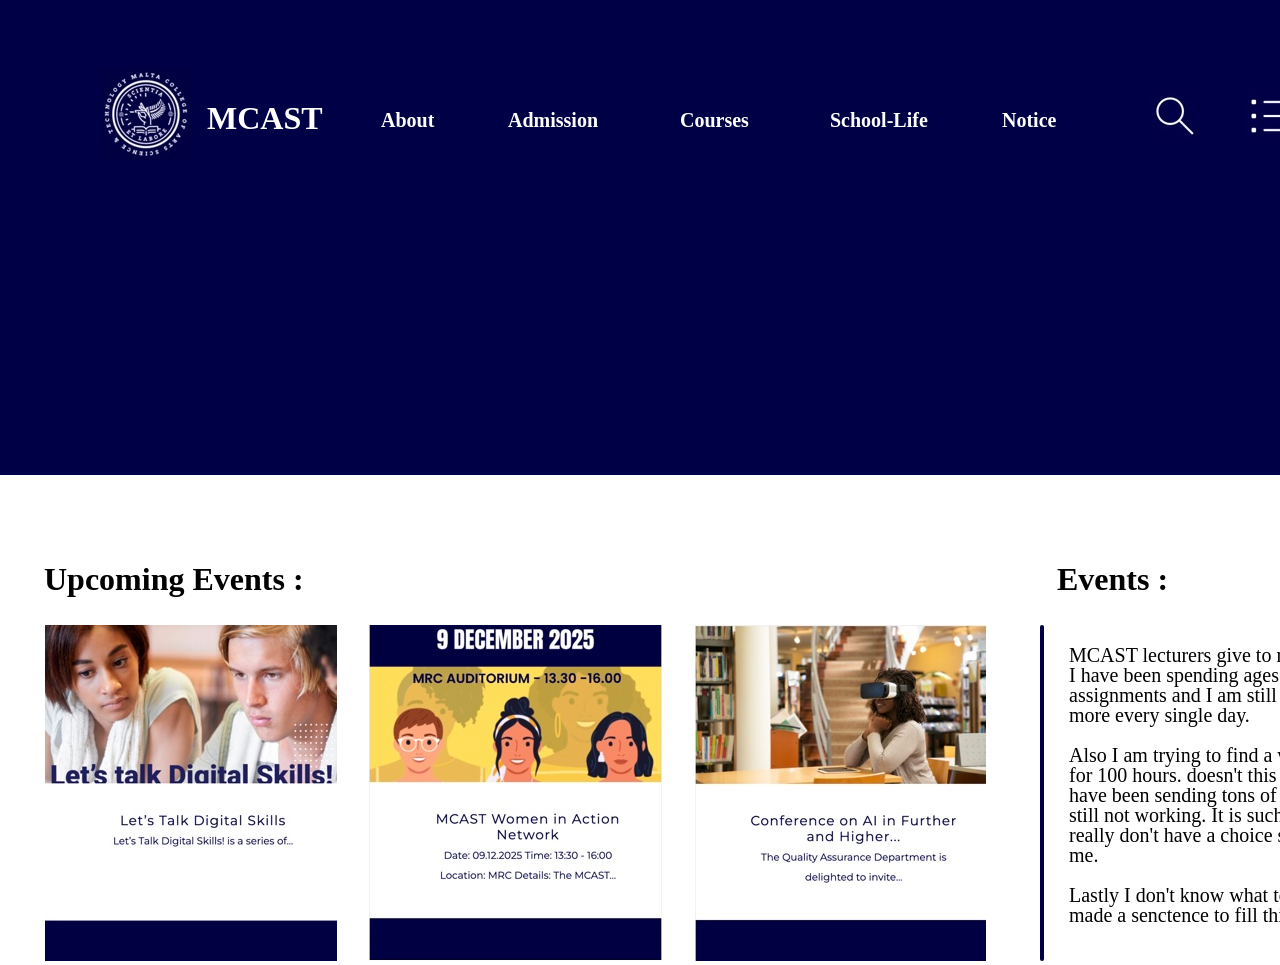
<file: index.html>
<!DOCTYPE html>
<html lang="en">
<head>
    <meta charset="UTF-8">
    <meta name="viewport" content="width=device-width, initial-scale=1.0">
    <title>Homepage</title>
</head>

<style>

.logo{
    position: absolute;
    width: 92px;
    height: 93px;
    left: 100px;
    top: 67px;
    size: 5rem;
}

.background{
    position: absolute;
    width: 100%;
    height: 475px;
    left: 0px;
    top: 0px;
    background: #000046;
}

.MCAST{
    position: absolute;
    width: 110px;
    height: 45px;
    left: 207px;
    top: 75px;
    font-family: 'Open Sans';
    font-style: normal;
    font-weight: 600;
    font-size: 32px;
    line-height: 44px;
    color: #FFFFFF;
}

.MCAST a:hover{
    background-color: #000046;
    color: #a7a7eb;
}

.MCAST a{
    color: #ffffff;
    text-decoration: none;
    background-color: #000046;
}

.About {
    position: absolute;
    width: 63px;
    height: 29px;
    left: 381px;
    top: 90px;
    font-family: 'Open Sans';
    font-style: normal;
    font-weight: 600;
    font-size: 20px;
    line-height: 27px;
    color: #FFFFFF;
}

.About a:hover{
    background-color: #000046;
    color: #a7a7eb;
}

.About a{
    color: #ffffff;
    text-decoration: none;
    background-color: #000046;
}

.Admission {
  position: absolute;
  height: 29px;
  left: 508px;
  top: 90px;
  font-family: 'Open Sans';
  font-style: normal;
  font-weight: 600;
  font-size: 20px;
  line-height: 27px;
  color: #FFFFFF;
  width: 108px;
}

.Admission a:hover{
    background-color: #000046;
    color: #a7a7eb;
}

.Admission a{
    color: #ffffff;
    text-decoration: none;
    background-color: #000046;
}

.Courses {
    position: absolute;
    height: 29px;
    left: 680px;
    top: 90px;
    font-family: 'Open Sans';
    font-style: normal;
    font-weight: 600;
    font-size: 20px;
    line-height: 27px;
    color: #FFFFFF;
    width: 86px;
}

.Courses a:hover{
    background-color: #000046;
    color: #a7a7eb;
}

.Courses a{
    color: #ffffff;
    text-decoration: none;
    background-color: #000046;
}

.School-life {
    position: absolute;
    height: 29px;
    left: 830px;
    top: 90px;
    font-family: 'Open Sans';
    font-style: normal;
    font-weight: 600;
    font-size: 20px;
    line-height: 27px;
    color: #FFFFFF;
    width: 108px;
}

.School-life a:hover{
    background-color: #000046;
    color: #a7a7eb;
}

.School-life a{
    color: #ffffff;
    text-decoration: none;
    background-color: #000046;
}

.Notice {
    width: 72px;
    height: 29px;
    left: 1002px;
    top: 90px;
    font-family: 'Open Sans';
    font-style: normal;
    font-weight: 600;
    font-size: 20px;
    line-height: 27px;
    color: #FFFFFF;
    position: absolute;
}

.Notice a:hover{
    background-color: #000046;
    color: #a7a7eb;
}

.Notice a{
    color: #ffffff;
    text-decoration: none;
    background-color: #000046;
}

.search{
    position: absolute;
    height: 53px;
    left: 1150px;
    top: 91px;
    width: 53px;
}

.etcbar {
    position: absolute;
    height: 53px;
    left: 1244px;
    top: 89px;
    width: 53px;
}

.Upcoming-events {
    position: absolute;
    height: 46px;
    left: 44px;
    top: 525px;
    font-family: 'Open Sans';
    font-style: normal;
    font-weight: 600;
    font-size: 32px;
    line-height: 44px;
    color: #000000;
    width: 275px;
}

.Event {
    width: 120px;
    height: 46px;
    left: 1057px;
    top: 525px;
    font-family: 'Open Sans';
    font-style: normal;
    font-weight: 600;
    font-size: 32px;
    line-height: 44px;
    color: #000000;
    position: absolute;
}

.pic1{
    width: 293px;
    height: 336px;
    left: 44px;
    top: 625px;
    position: absolute;
}
.pic2{
    width: 293px;
    height: 336px;
    left: 369px;
    top: 625px;
    position: absolute;
}

.pic3{
    width: 293px;
    height: 336px;
    left: 694px;
    top: 625px;
    position: absolute;
}

.seperatebar{
    position: absolute;
    height: 336px;
    left: 1040px;
    top: 625px;
    background: #000046;
    border-radius: 100px;
    width: 4px;
}

.newsaboutevent{
    position: absolute;
    height: 252px;
    left: 1069px;
    top: 625px;
    font-family: 'Open Sans';
    font-style: normal;
    font-weight: 400;
    font-size: 20px;
    line-height: 20px;
    color: #000000;
    width: 350px;
}


</style>

<body>

    <div class="background">

    <div class="logo">
        <img src="logo.jpg" alt="">
    </div>

    <h1 class="MCAST">
        <a href="index.html">MCAST</a>
    </h1>

    <h2 class="About">
        <a href="aboutuspage.html">About</a>
    </h2>

    <h2 class="Admission">
        <a href="admission.html">Admission</a>
    </h2>

    <h2 class="Courses">
        <a href="courses.html">Courses</a>
    </h2>

    <h2 class="School-life">
        <a href="school-life.html">School-Life</a>
    </h2>

    <h2 class="Notice">
        <a href="notice.html">Notice</a>
    </h2>

    <div class="search">
        <img src="searchbar.jpg" alt="">
    </div>

    <div class="etcbar">
        <img src="etcbar.jpg" alt="">
    </div>

    <div class="Upcoming-events">
        <p>Upcoming Events :</p>
    </div>

    <div class="pic1">
        <img src="pic 1.jpg" alt="">
    </div>

    <div class="pic2">
        <img src="pic 2.jpg" alt="">
    </div>

    <div class="pic3">
        <img src="pic 3.jpg" alt="">
    </div>

    <div class="Event">
        <p>Events :</p>
    </div>

    <div class="seperatebar">
    </div>

    <div class="newsaboutevent">
        <p>MCAST lecturers give to much homework. I have been spending ages to finish assignments and I am still doing more and more every single day.</p>
        <p>Also I am trying to find a workplacement for 100 hours. doesn't this sound fun? I have been sending tons of email and I am still not working. It is such a pity but I really don't have a choice so good luck for me.</p>
        <p>Lastly I don't know what to write but just made a senctence to fill this page.</p>
    </div>

</body>
</html>
</file>
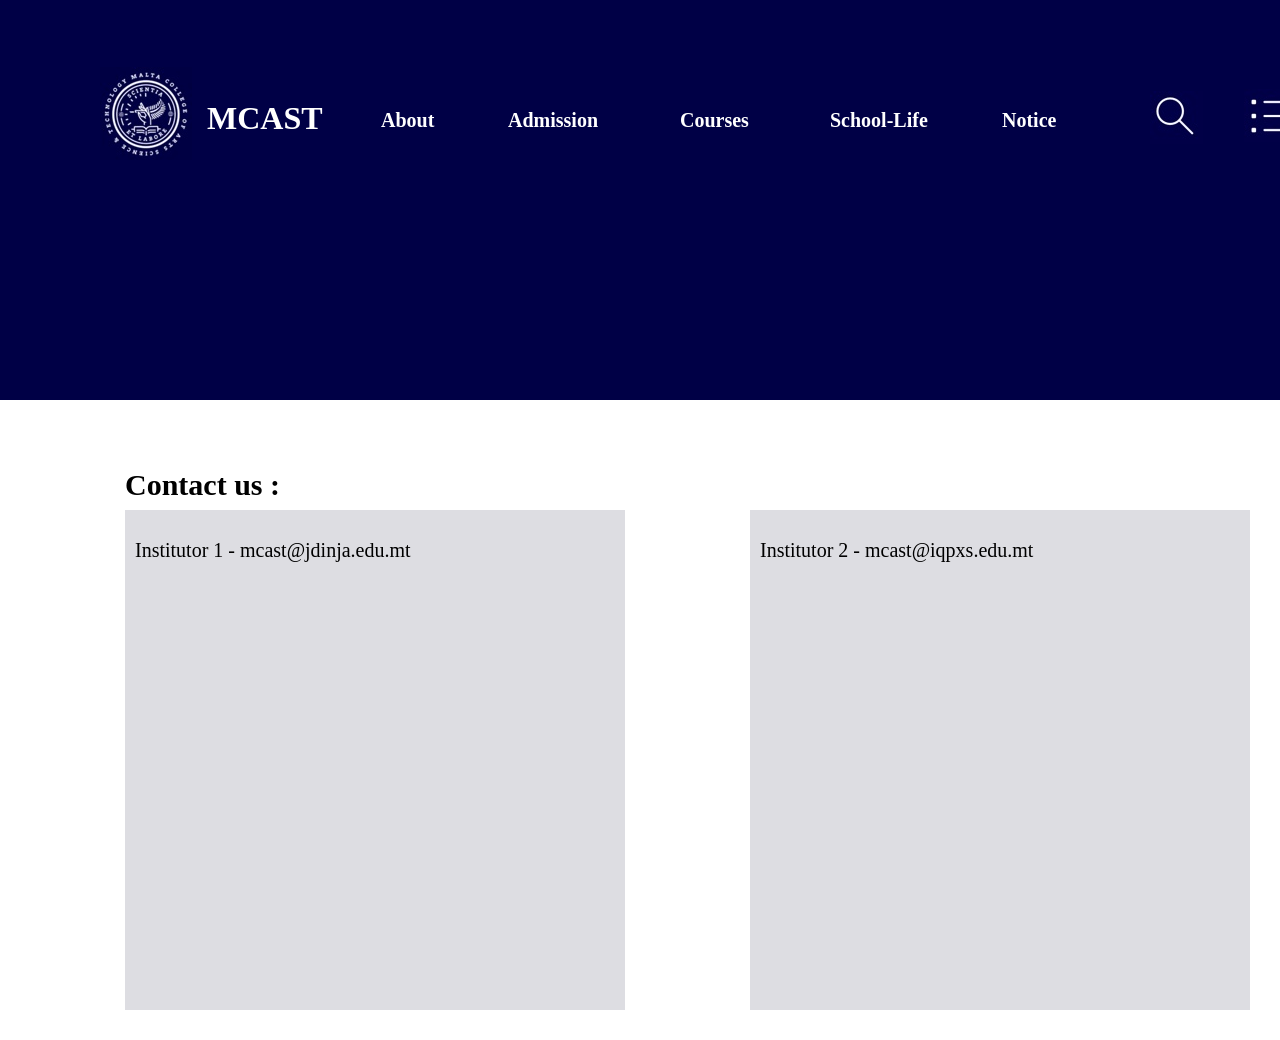
<file: About-uspage.html>
<!DOCTYPE html>
<html lang="en">
<head>
    <meta charset="UTF-8">
    <meta name="viewport" content="width=device-width, initial-scale=1.0">
    <title>About us</title>
</head>

<style>

.logo{
    position: absolute;
    width: 92px;
    height: 93px;
    left: 100px;
    top: 67px;
    size: 5rem;
}

.background{
    position: absolute;
    width: 100%;
    height: 400px;
    left: 0px;
    top: 0px;
    background: #000046;
}

.MCAST{
    position: absolute;
    width: 110px;
    height: 45px;
    left: 207px;
    top: 75px;
    font-family: 'Open Sans';
    font-style: normal;
    font-weight: 600;
    font-size: 32px;
    line-height: 44px;
    color: #FFFFFF;
}

.MCAST a:hover{
    background-color: #000046;
    color: #a7a7eb;
}

.MCAST a{
    color: #ffffff;
    text-decoration: none;
    background-color: #000046;
}

.About {
    position: absolute;
    width: 63px;
    height: 29px;
    left: 381px;
    top: 90px;
    font-family: 'Open Sans';
    font-style: normal;
    font-weight: 600;
    font-size: 20px;
    line-height: 27px;
    color: #FFFFFF;
}

.About a:hover{
    background-color: #000046;
    color: #a7a7eb;
}

.About a{
    color: #ffffff;
    text-decoration: none;
    background-color: #000046;
}

.Admission {
  position: absolute;
  height: 29px;
  left: 508px;
  top: 90px;
  font-family: 'Open Sans';
  font-style: normal;
  font-weight: 600;
  font-size: 20px;
  line-height: 27px;
  color: #FFFFFF;
  width: 108px;
}

.Admission a:hover{
    background-color: #000046;
    color: #a7a7eb;
}

.Admission a{
    color: #ffffff;
    text-decoration: none;
    background-color: #000046;
}

.Courses {
    position: absolute;
    height: 29px;
    left: 680px;
    top: 90px;
    font-family: 'Open Sans';
    font-style: normal;
    font-weight: 600;
    font-size: 20px;
    line-height: 27px;
    color: #FFFFFF;
    width: 86px;
}

.Courses a:hover{
    background-color: #000046;
    color: #a7a7eb;
}

.Courses a{
    color: #ffffff;
    text-decoration: none;
    background-color: #000046;
}

.School-life {
    position: absolute;
    height: 29px;
    left: 830px;
    top: 90px;
    font-family: 'Open Sans';
    font-style: normal;
    font-weight: 600;
    font-size: 20px;
    line-height: 27px;
    color: #FFFFFF;
    width: 108px;
}

.School-life a:hover{
    background-color: #000046;
    color: #a7a7eb;
}

.School-life a{
    color: #ffffff;
    text-decoration: none;
    background-color: #000046;
}

.Notice {
    width: 72px;
    height: 29px;
    left: 1002px;
    top: 90px;
    font-family: 'Open Sans';
    font-style: normal;
    font-weight: 600;
    font-size: 20px;
    line-height: 27px;
    color: #FFFFFF;
    position: absolute;
}

.Notice a:hover{
    background-color: #000046;
    color: #a7a7eb;
}

.Notice a{
    color: #ffffff;
    text-decoration: none;
    background-color: #000046;
}

.search{
    position: absolute;
    height: 53px;
    left: 1150px;
    top: 91px;
    width: 53px;
}

.etcbar {
    position: absolute;
    height: 53px;
    left: 1244px;
    top: 89px;
    width: 53px;
}

.Contactus {
    position: absolute;
    height: 46px;
    left: 125px;
    top: 450px;
    font-family: 'Open Sans';
    font-style: normal;
    font-weight: 400;
    font-size: 20px;
    line-height: 20px;
    width: 275px;
}

.rectangle{
    width: 500px;
    height: 500px;
    left: 125px;
    top: 510px;
    position: absolute;
    background-color: #dddde2;  
}

.rectangletext{
    width: 500px;
    height: 500px;
    left: 135px;
    top: 520px;
    position: absolute;
    font-family: 'Open Sans';
    font-style: normal;
    font-weight: 400;
    font-size: 20px;
    line-height: 20px;
}

.rectangle2{
    width: 500px;
    height: 500px;
    left: 750px;
    top: 510px;
    position: absolute;
    background-color: #dddde2; 
    font-style: normal;
    font-weight: 400;
    font-size: 20px;
    line-height: 20px;
}

.rectangletext2{
    width: 500px;
    height: 500px;
    left: 760px;
    top: 520px;
    position: absolute;
    font-family: 'Open Sans';
    font-style: normal;
    font-weight: 400;
    font-size: 20px;
    line-height: 20px;
}


</style>

<body>

    <div class="background">

    <div class="logo">
        <img src="logo.jpg" alt="">
    </div>

    <h1 class="MCAST">
        <a href="index.html">MCAST</a>
    </h1>

    <h2 class="About">
        <a href="about-uspage.html">About</a>
    </h2>

    <h2 class="Admission">
        <a href="admission.html">Admission</a>
    </h2>

    <h2 class="Courses">
        <a href="courses.html">Courses</a>
    </h2>

    <h2 class="School-life">
        <a href="school-life.html">School-Life</a>
    </h2>

    <h2 class="Notice">
        <a href="notice.html">Notice</a>
    </h2>

    <div class="search">
        <img src="searchbar.jpg" alt="">
    </div>

    <div class="etcbar">
        <img src="etcbar.jpg" alt="">
    </div>

    <div class="Contactus">
        <h2>Contact us :</h2>
    </div>

    <div class="rectangle"></div>
    <p class="rectangletext">Institutor 1 - mcast@jdinja.edu.mt</p>

    <div class="rectangle2"></div>
    <p class="rectangletext2">Institutor 2 - mcast@iqpxs.edu.mt</p>
    
</body>

</html>
</file>
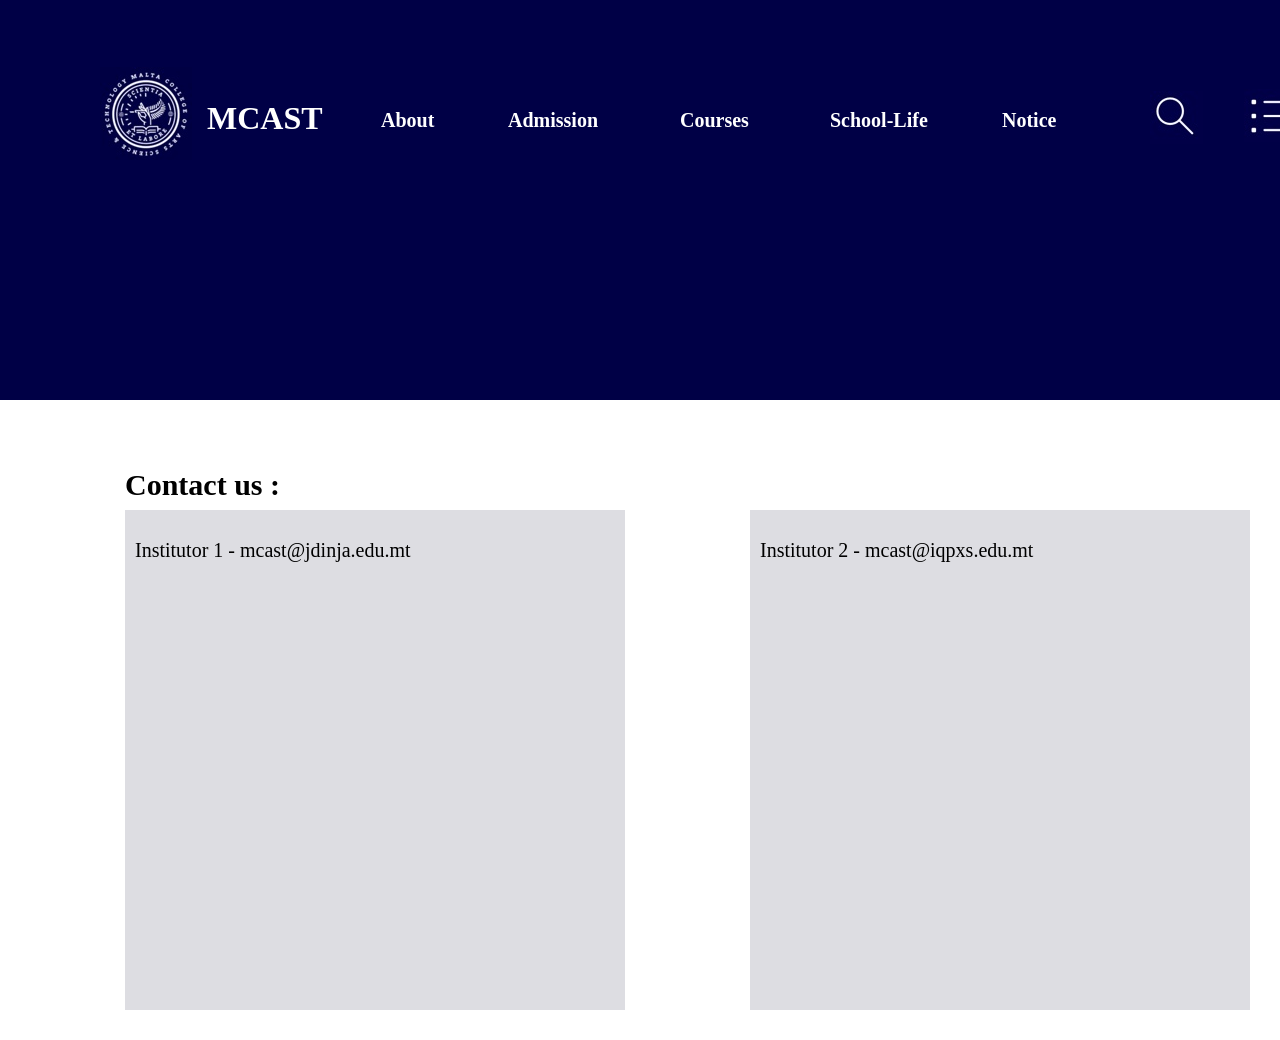
<file: aboutuspage.html>
<!DOCTYPE html>
<html lang="en">
<head>
    <meta charset="UTF-8">
    <meta name="viewport" content="width=device-width, initial-scale=1.0">
    <title>About us</title>
</head>

<style>

.logo{
    position: absolute;
    width: 92px;
    height: 93px;
    left: 100px;
    top: 67px;
    size: 5rem;
}

.background{
    position: absolute;
    width: 100%;
    height: 400px;
    left: 0px;
    top: 0px;
    background: #000046;
}

.MCAST{
    position: absolute;
    width: 110px;
    height: 45px;
    left: 207px;
    top: 75px;
    font-family: 'Open Sans';
    font-style: normal;
    font-weight: 600;
    font-size: 32px;
    line-height: 44px;
    color: #FFFFFF;
}

.MCAST a:hover{
    background-color: #000046;
    color: #a7a7eb;
}

.MCAST a{
    color: #ffffff;
    text-decoration: none;
    background-color: #000046;
}

.About {
    position: absolute;
    width: 63px;
    height: 29px;
    left: 381px;
    top: 90px;
    font-family: 'Open Sans';
    font-style: normal;
    font-weight: 600;
    font-size: 20px;
    line-height: 27px;
    color: #FFFFFF;
}

.About a:hover{
    background-color: #000046;
    color: #a7a7eb;
}

.About a{
    color: #ffffff;
    text-decoration: none;
    background-color: #000046;
}

.Admission {
  position: absolute;
  height: 29px;
  left: 508px;
  top: 90px;
  font-family: 'Open Sans';
  font-style: normal;
  font-weight: 600;
  font-size: 20px;
  line-height: 27px;
  color: #FFFFFF;
  width: 108px;
}

.Admission a:hover{
    background-color: #000046;
    color: #a7a7eb;
}

.Admission a{
    color: #ffffff;
    text-decoration: none;
    background-color: #000046;
}

.Courses {
    position: absolute;
    height: 29px;
    left: 680px;
    top: 90px;
    font-family: 'Open Sans';
    font-style: normal;
    font-weight: 600;
    font-size: 20px;
    line-height: 27px;
    color: #FFFFFF;
    width: 86px;
}

.Courses a:hover{
    background-color: #000046;
    color: #a7a7eb;
}

.Courses a{
    color: #ffffff;
    text-decoration: none;
    background-color: #000046;
}

.School-life {
    position: absolute;
    height: 29px;
    left: 830px;
    top: 90px;
    font-family: 'Open Sans';
    font-style: normal;
    font-weight: 600;
    font-size: 20px;
    line-height: 27px;
    color: #FFFFFF;
    width: 108px;
}

.School-life a:hover{
    background-color: #000046;
    color: #a7a7eb;
}

.School-life a{
    color: #ffffff;
    text-decoration: none;
    background-color: #000046;
}

.Notice {
    width: 72px;
    height: 29px;
    left: 1002px;
    top: 90px;
    font-family: 'Open Sans';
    font-style: normal;
    font-weight: 600;
    font-size: 20px;
    line-height: 27px;
    color: #FFFFFF;
    position: absolute;
}

.Notice a:hover{
    background-color: #000046;
    color: #a7a7eb;
}

.Notice a{
    color: #ffffff;
    text-decoration: none;
    background-color: #000046;
}

.search{
    position: absolute;
    height: 53px;
    left: 1150px;
    top: 91px;
    width: 53px;
}

.etcbar {
    position: absolute;
    height: 53px;
    left: 1244px;
    top: 89px;
    width: 53px;
}

.Contactus {
    position: absolute;
    height: 46px;
    left: 125px;
    top: 450px;
    font-family: 'Open Sans';
    font-style: normal;
    font-weight: 400;
    font-size: 20px;
    line-height: 20px;
    width: 275px;
}

.rectangle{
    width: 500px;
    height: 500px;
    left: 125px;
    top: 510px;
    position: absolute;
    background-color: #dddde2;  
}

.rectangletext{
    width: 500px;
    height: 500px;
    left: 135px;
    top: 520px;
    position: absolute;
    font-family: 'Open Sans';
    font-style: normal;
    font-weight: 400;
    font-size: 20px;
    line-height: 20px;
}

.rectangle2{
    width: 500px;
    height: 500px;
    left: 750px;
    top: 510px;
    position: absolute;
    background-color: #dddde2; 
    font-style: normal;
    font-weight: 400;
    font-size: 20px;
    line-height: 20px;
}

.rectangletext2{
    width: 500px;
    height: 500px;
    left: 760px;
    top: 520px;
    position: absolute;
    font-family: 'Open Sans';
    font-style: normal;
    font-weight: 400;
    font-size: 20px;
    line-height: 20px;
}


</style>

<body>

    <div class="background">

    <div class="logo">
        <img src="logo.jpg" alt="">
    </div>

    <h1 class="MCAST">
        <a href="index.html">MCAST</a>
    </h1>

    <h2 class="About">
        <a href="aboutuspage.html">About</a>
    </h2>

    <h2 class="Admission">
        <a href="admission.html">Admission</a>
    </h2>

    <h2 class="Courses">
        <a href="courses.html">Courses</a>
    </h2>

    <h2 class="School-life">
        <a href="school-life.html">School-Life</a>
    </h2>

    <h2 class="Notice">
        <a href="notice.html">Notice</a>
    </h2>

    <div class="search">
        <img src="searchbar.jpg" alt="">
    </div>

    <div class="etcbar">
        <img src="etcbar.jpg" alt="">
    </div>

    <div class="Contactus">
        <h2>Contact us :</h2>
    </div>

    <div class="rectangle"></div>
    <p class="rectangletext">Institutor 1 - mcast@jdinja.edu.mt</p>

    <div class="rectangle2"></div>
    <p class="rectangletext2">Institutor 2 - mcast@iqpxs.edu.mt</p>
    
</body>

</html>
</file>
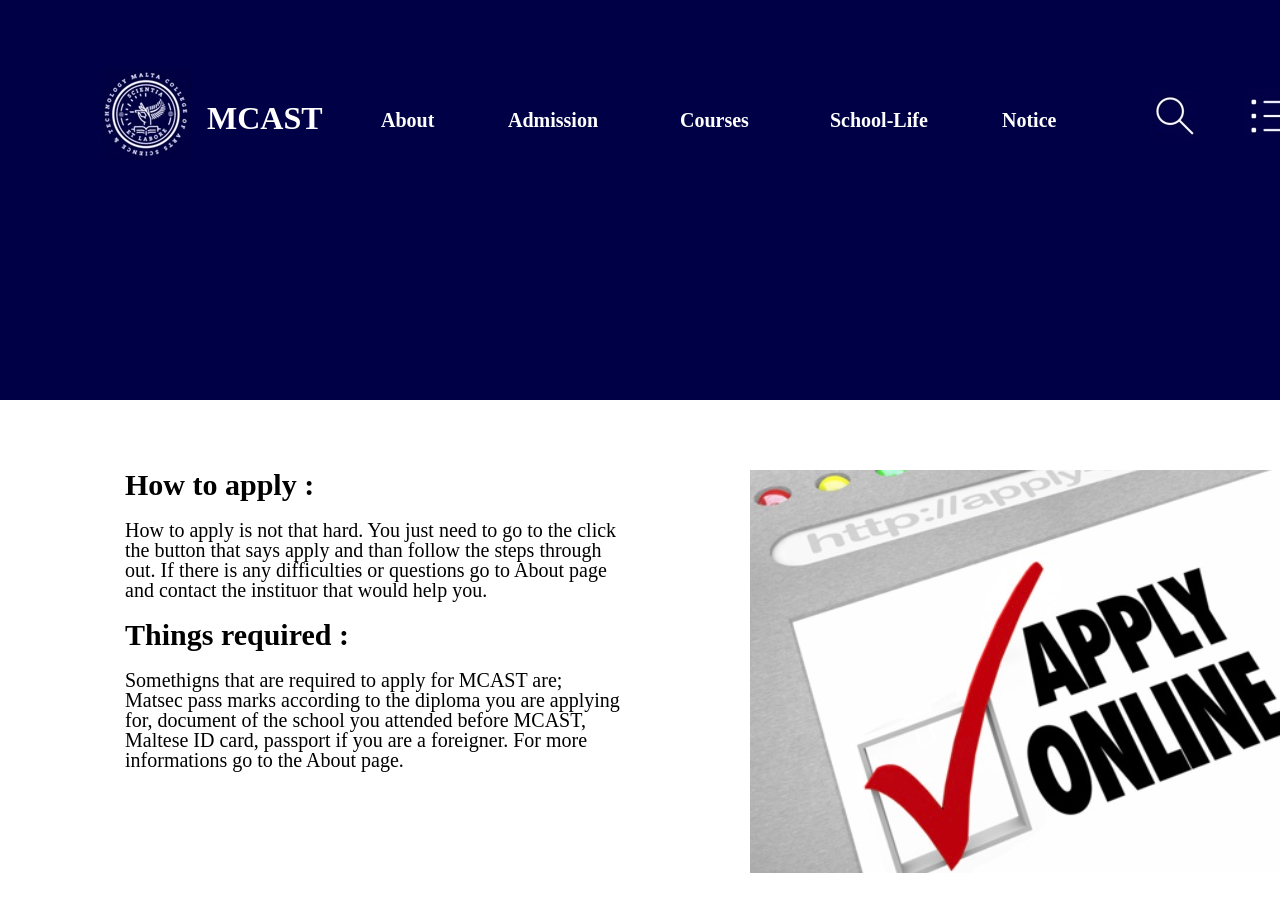
<file: admission.html>
<!DOCTYPE html>
<html lang="en">
<head>
    <meta charset="UTF-8">
    <meta name="viewport" content="width=device-width, initial-scale=1.0">
    <title>About us</title>
</head>

<style>

.logo{
    position: absolute;
    width: 92px;
    height: 93px;
    left: 100px;
    top: 67px;
    size: 5rem;
}

.background{
    position: absolute;
    width: 100%;
    height: 400px;
    left: 0px;
    top: 0px;
    background: #000046;
}

.MCAST{
    position: absolute;
    width: 110px;
    height: 45px;
    left: 207px;
    top: 75px;
    font-family: 'Open Sans';
    font-style: normal;
    font-weight: 600;
    font-size: 32px;
    line-height: 44px;
    color: #FFFFFF;
}

.MCAST a:hover{
    background-color: #000046;
    color: #a7a7eb;
}

.MCAST a{
    color: #ffffff;
    text-decoration: none;
    background-color: #000046;
}

.About {
    position: absolute;
    width: 63px;
    height: 29px;
    left: 381px;
    top: 90px;
    font-family: 'Open Sans';
    font-style: normal;
    font-weight: 600;
    font-size: 20px;
    line-height: 27px;
    color: #FFFFFF;
}

.About a:hover{
    background-color: #000046;
    color: #a7a7eb;
}

.About a{
    color: #ffffff;
    text-decoration: none;
    background-color: #000046;
}

.Admission {
  position: absolute;
  height: 29px;
  left: 508px;
  top: 90px;
  font-family: 'Open Sans';
  font-style: normal;
  font-weight: 600;
  font-size: 20px;
  line-height: 27px;
  color: #FFFFFF;
  width: 108px;
}

.Admission a:hover{
    background-color: #000046;
    color: #a7a7eb;
}

.Admission a{
    color: #ffffff;
    text-decoration: none;
    background-color: #000046;
}

.Courses {
    position: absolute;
    height: 29px;
    left: 680px;
    top: 90px;
    font-family: 'Open Sans';
    font-style: normal;
    font-weight: 600;
    font-size: 20px;
    line-height: 27px;
    color: #FFFFFF;
    width: 86px;
}

.Courses a:hover{
    background-color: #000046;
    color: #a7a7eb;
}

.Courses a{
    color: #ffffff;
    text-decoration: none;
    background-color: #000046;
}

.School-life {
    position: absolute;
    height: 29px;
    left: 830px;
    top: 90px;
    font-family: 'Open Sans';
    font-style: normal;
    font-weight: 600;
    font-size: 20px;
    line-height: 27px;
    color: #FFFFFF;
    width: 108px;
}

.School-life a:hover{
    background-color: #000046;
    color: #a7a7eb;
}

.School-life a{
    color: #ffffff;
    text-decoration: none;
    background-color: #000046;
}

.Notice {
    width: 72px;
    height: 29px;
    left: 1002px;
    top: 90px;
    font-family: 'Open Sans';
    font-style: normal;
    font-weight: 600;
    font-size: 20px;
    line-height: 27px;
    color: #FFFFFF;
    position: absolute;
}

.Notice a:hover{
    background-color: #000046;
    color: #a7a7eb;
}

.Notice a{
    color: #ffffff;
    text-decoration: none;
    background-color: #000046;
}

.search{
    position: absolute;
    height: 53px;
    left: 1150px;
    top: 91px;
    width: 53px;
}

.etcbar {
    position: absolute;
    height: 53px;
    left: 1244px;
    top: 89px;
    width: 53px;
}

.How-to-apply {
    position: absolute;
    height: 46px;
    left: 125px;
    top: 450px;
    font-family: 'Open Sans';
    font-style: normal;
    font-weight: 400;
    font-size: 20px;
    line-height: 20px;
    width: 500px;
}

.online-application{
    width: 550px;
    height: 336px;
    left: 750px;
    top: 470px;
    position: absolute;
    font-family: 'Open Sans';
    font-style: normal;
    font-weight: 400;
    font-size: 20px;
    line-height: 20px;
}

</style>

<body>

    <div class="background">

    <div class="logo">
        <img src="logo.jpg" alt="">
    </div>

    <h1 class="MCAST">
        <a href="index.html">MCAST</a>
    </h1>

    <h2 class="About">
        <a href="aboutuspage.html">About</a>
    </h2>

    <h2 class="Admission">
        <a href="admission.html">Admission</a>
    </h2>

    <h2 class="Courses">
        <a href="courses.html">Courses</a>
    </h2>

    <h2 class="School-life">
        <a href="school-life.html">School-Life</a>
    </h2>

    <h2 class="Notice">
        <a href="notice.html">Notice</a>
    </h2>

    <div class="search">
        <img src="searchbar.jpg" alt="">
    </div>

    <div class="etcbar">
        <img src="etcbar.jpg" alt="">
    </div>

    <div class="How-to-apply">
        <h2>How to apply : </h2>
        <p>How to apply is not that hard. You just need to go to the click the button that says apply and than follow the steps through out. If there is any difficulties or questions go to About page and contact the instituor that would help you. </p>

        <h2>Things required :</h2>
        <p>Somethigns that are required to apply for MCAST are; Matsec pass marks according to the diploma you are applying for, document of the school you attended before MCAST, Maltese ID card, passport if you are a foreigner. For more informations go to the About page.</p>
    </div>

    <div class="online-application">
        <img src="onlineapplication.jpg" alt="">
    </div>
    
</body>

</html>
</file>
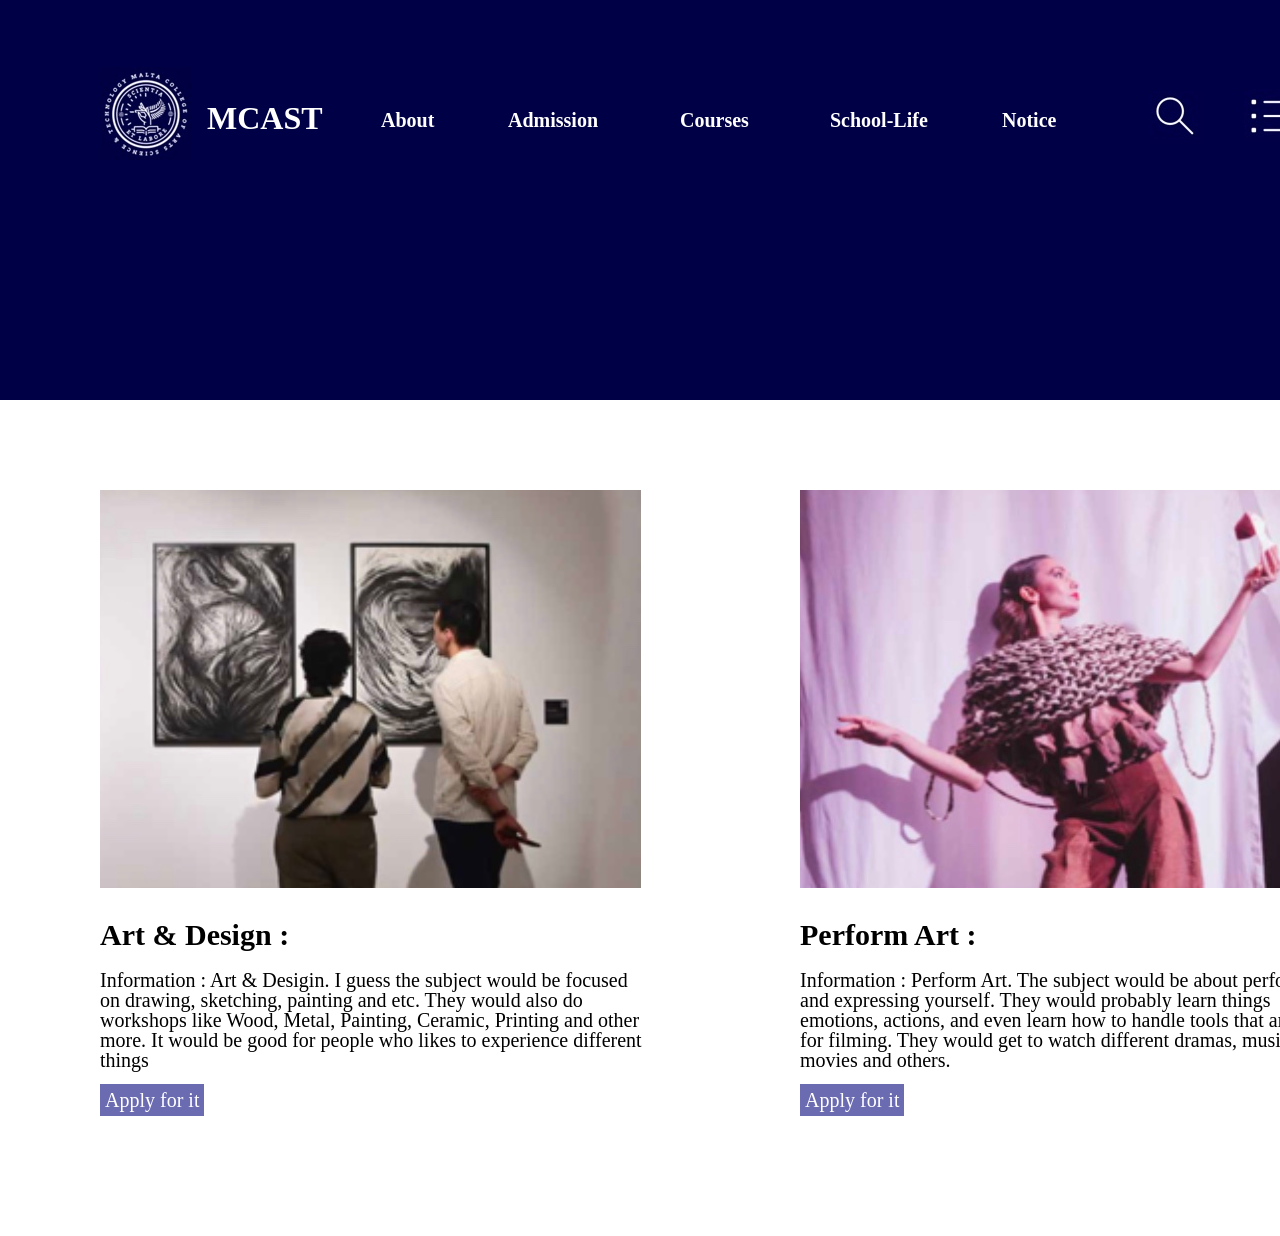
<file: courses.html>
<!DOCTYPE html>
<html lang="en">
<head>
    <meta charset="UTF-8">
    <meta name="viewport" content="width=device-width, initial-scale=1.0">
    <title>Courses</title>
</head>

<style>

.logo{
    position: absolute;
    width: 92px;
    height: 93px;
    left: 100px;
    top: 67px;
    size: 5rem;
}

.background{
    position: absolute;
    width: 100%;
    height: 400px;
    left: 0px;
    top: 0px;
    background: #000046;
}

.MCAST{
    position: absolute;
    width: 110px;
    height: 45px;
    left: 207px;
    top: 75px;
    font-family: 'Open Sans';
    font-style: normal;
    font-weight: 600;
    font-size: 32px;
    line-height: 44px;
    color: #FFFFFF;
}

.MCAST a:hover{
    background-color: #000046;
    color: #a7a7eb;
}

.MCAST a{
    color: #ffffff;
    text-decoration: none;
    background-color: #000046;
}

.About {
    position: absolute;
    width: 63px;
    height: 29px;
    left: 381px;
    top: 90px;
    font-family: 'Open Sans';
    font-style: normal;
    font-weight: 600;
    font-size: 20px;
    line-height: 27px;
    color: #FFFFFF;
}

.About a:hover{
    background-color: #000046;
    color: #a7a7eb;
}

.About a{
    color: #ffffff;
    text-decoration: none;
    background-color: #000046;
}

.Admission {
  position: absolute;
  height: 29px;
  left: 508px;
  top: 90px;
  font-family: 'Open Sans';
  font-style: normal;
  font-weight: 600;
  font-size: 20px;
  line-height: 27px;
  color: #FFFFFF;
  width: 108px;
}

.Admission a:hover{
    background-color: #000046;
    color: #a7a7eb;
}

.Admission a{
    color: #ffffff;
    text-decoration: none;
    background-color: #000046;
}

.Courses {
    position: absolute;
    height: 29px;
    left: 680px;
    top: 90px;
    font-family: 'Open Sans';
    font-style: normal;
    font-weight: 600;
    font-size: 20px;
    line-height: 27px;
    color: #FFFFFF;
    width: 86px;
}

.Courses a:hover{
    background-color: #000046;
    color: #a7a7eb;
}

.Courses a{
    color: #ffffff;
    text-decoration: none;
    background-color: #000046;
}

.School-life {
    position: absolute;
    height: 29px;
    left: 830px;
    top: 90px;
    font-family: 'Open Sans';
    font-style: normal;
    font-weight: 600;
    font-size: 20px;
    line-height: 27px;
    color: #FFFFFF;
    width: 108px;
}

.School-life a:hover{
    background-color: #000046;
    color: #a7a7eb;
}

.School-life a{
    color: #ffffff;
    text-decoration: none;
    background-color: #000046;
}

.Notice {
    width: 72px;
    height: 29px;
    left: 1002px;
    top: 90px;
    font-family: 'Open Sans';
    font-style: normal;
    font-weight: 600;
    font-size: 20px;
    line-height: 27px;
    color: #FFFFFF;
    position: absolute;
}

.Notice a:hover{
    background-color: #000046;
    color: #a7a7eb;
}

.Notice a{
    color: #ffffff;
    text-decoration: none;
    background-color: #000046;
}

.search{
    position: absolute;
    height: 53px;
    left: 1150px;
    top: 91px;
    width: 53px;
}

.etcbar {
    position: absolute;
    height: 53px;
    left: 1244px;
    top: 89px;
    width: 53px;
}

.coursepic1{
    width: 293px;
    height: 336px;
    left: 100px;
    top: 490px;
    position: absolute;
}

.coursepic2{
    width: 293px;
    height: 336px;
    left: 800px;
    top: 490px;
    position: absolute;
}

.artdesign{
    width: 550px;
    height: 336px;
    left: 100px;
    top: 900px;
    position: absolute;
    font-family: 'Open Sans';
    font-style: normal;
    font-weight: 400;
    font-size: 20px;
    line-height: 20px;
}

.artdesign a:hover{
    background-color: #6b6bb1;
    color: #a7a7eb;
}

.artdesign a{
    color: #ffffff;
    padding: 5px;
    text-decoration: none;
    background-color: #6b6bb1;
}

.performart{
    width: 550px;
    height: 336px;
    left: 800px;
    top: 900px;
    position: absolute;
    font-family: 'Open Sans';
    font-style: normal;
    font-weight: 400;
    font-size: 20px;
    line-height: 20px;
}

.performart a:hover{
    background-color: #6b6bb1;
    color: #a7a7eb;
}

.performart a{
    color: #ffffff;
    padding: 5px;
    text-decoration: none;
    background-color: #6b6bb1;
}

</style>

<body>

    <div class="background">

    <div class="logo">
        <img src="logo.jpg" alt="">
    </div>

    <h1 class="MCAST">
        <a href="index.html">MCAST</a>
    </h1>

    <h2 class="About">
        <a href="aboutuspage.html">About</a>
    </h2>

    <h2 class="Admission">
        <a href="admission.html">Admission</a>
    </h2>

    <h2 class="Courses">
        <a href="courses.html">Courses</a>
    </h2>

    <h2 class="School-life">
        <a href="school-life.html">School-Life</a>
    </h2>

    <h2 class="Notice">
        <a href="notice.html">Notice</a>
    </h2>

    <div class="search">
        <img src="searchbar.jpg" alt="">
    </div>

    <div class="etcbar">
        <img src="etcbar.jpg" alt="">
    </div>

    <div class="coursepic1">
        <img src="coursepic1.jpg" alt="">
    </div>
    
    <div class="artdesign">
        <h2>Art & Design :</h2>
        <p>Information : Art & Desigin. I guess the subject would be focused on drawing, sketching, painting and etc. They would also do workshops like Wood, Metal, Painting, Ceramic, Printing and other more. It would be good for people who likes to experience different things </p>
        <a href="admission.html">Apply for it</a>
    </div>

    <div class="coursepic2">
        <img src="coursepic2.jpg" alt="">
    </div>

    <div class="performart">
        <h2>Perform Art :</h2>
        <p>Information : Perform Art. The subject would be about performing and expressing yourself. They would probably learn things emotions, actions, and even learn how to handle tools that are used for filming. They would get to watch different dramas, musicals, movies and others. </p>
        <a href="admission.html">Apply for it</a>
    </div>


</body>

</html>
</file>
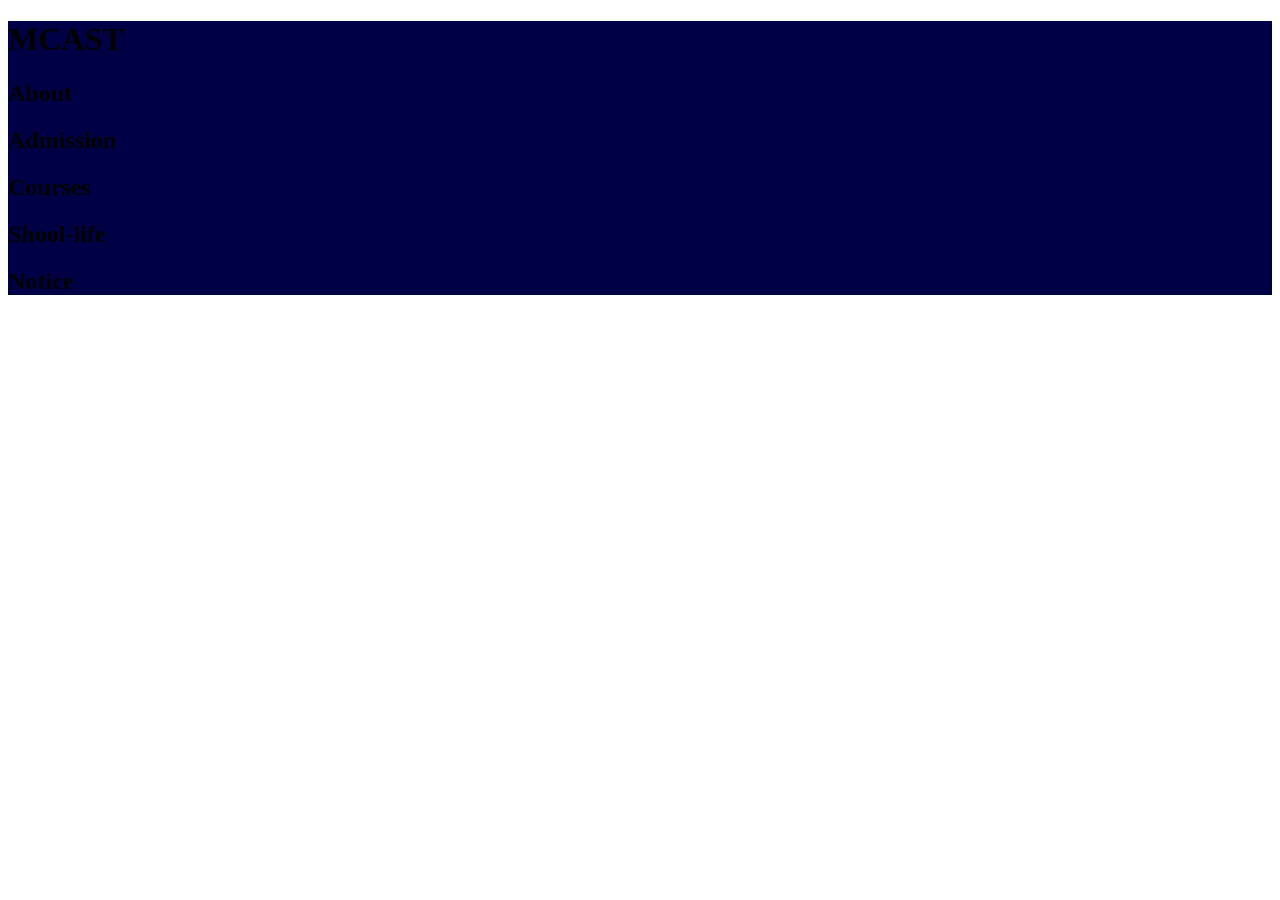
<file: Homepage.html>
<!DOCTYPE html>
<html lang="en">
<head>
    <meta charset="UTF-8">
    <meta name="viewport" content="width=device-width, initial-scale=1.0">
    <title>Homepage</title>
</head>

<style>
    .background{
        background-color: #000046;
    }
</style>

<body>
    <div class="background">
    <h1>MCAST</h1>

    <h2>About</h2>

    <h2>Admission</h2>

    <h2>Courses</h2>

    <h2>Shool-life</h2>

    <h2>Notice</h2>
    </div>

</body>
</html>
</file>
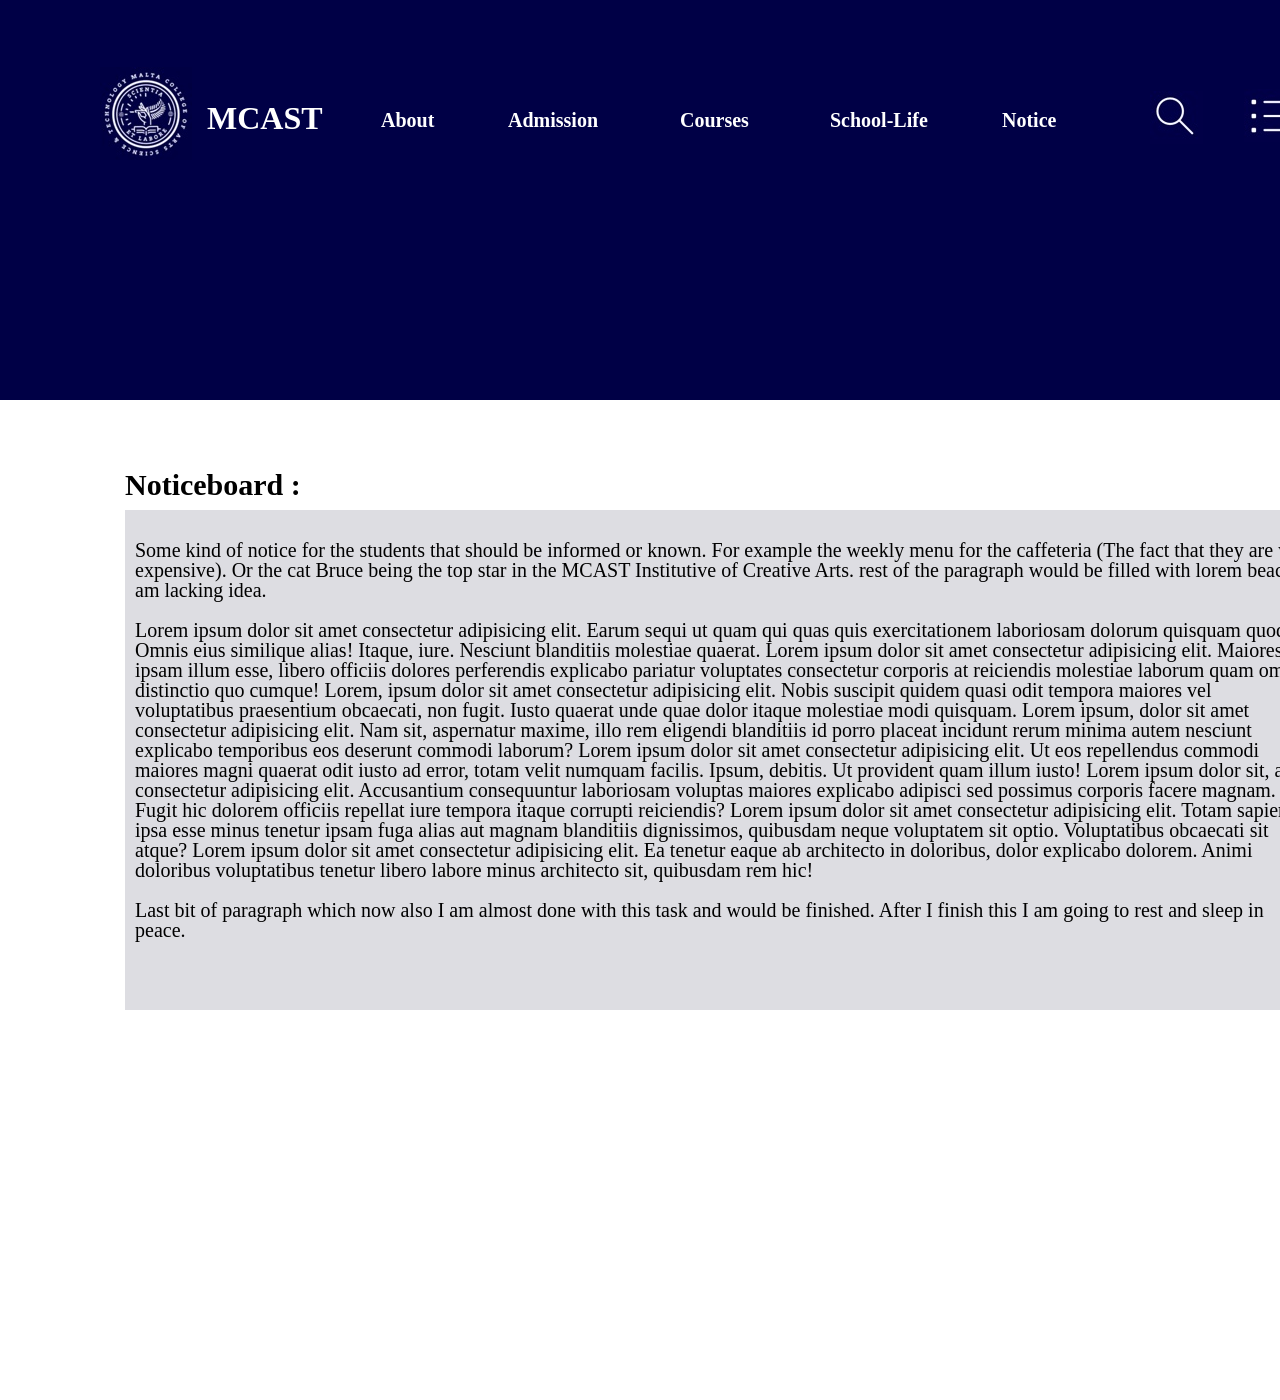
<file: notice.html>
<!DOCTYPE html>
<html lang="en">
<head>
    <meta charset="UTF-8">
    <meta name="viewport" content="width=device-width, initial-scale=1.0">
    <title>Notice</title>
</head>

<style>

.logo{
    position: absolute;
    width: 92px;
    height: 93px;
    left: 100px;
    top: 67px;
    size: 5rem;
}

.background{
    position: absolute;
    width: 100%;
    height: 400px;
    left: 0px;
    top: 0px;
    background: #000046;
}

.MCAST{
    position: absolute;
    width: 110px;
    height: 45px;
    left: 207px;
    top: 75px;
    font-family: 'Open Sans';
    font-style: normal;
    font-weight: 600;
    font-size: 32px;
    line-height: 44px; 
    color: #FFFFFF;
}

.MCAST a:hover{
    background-color: #000046;
    color: #a7a7eb;
}

.MCAST a{
    color: #ffffff;
    text-decoration: none;
    background-color: #000046;
}

.About {
    position: absolute;
    width: 63px;
    height: 29px;
    left: 381px;
    top: 90px;
    font-family: 'Open Sans';
    font-style: normal;
    font-weight: 600;
    font-size: 20px;
    line-height: 27px;
    color: #FFFFFF;
}

.About a:hover{
    background-color: #000046;
    color: #a7a7eb;
}

.About a{
    color: #ffffff;
    text-decoration: none;
    background-color: #000046;
}

.Admission {
  position: absolute;
  height: 29px;
  left: 508px;
  top: 90px;
  font-family: 'Open Sans';
  font-style: normal;
  font-weight: 600;
  font-size: 20px;
  line-height: 27px;
  color: #FFFFFF;
  width: 108px;
}

.Admission a:hover{
    background-color: #000046;
    color: #a7a7eb;
}

.Admission a{
    color: #ffffff;
    text-decoration: none;
    background-color: #000046;
}

.Courses {
    position: absolute;
    height: 29px;
    left: 680px;
    top: 90px;
    font-family: 'Open Sans';
    font-style: normal;
    font-weight: 600;
    font-size: 20px;
    line-height: 27px;
    color: #FFFFFF;
    width: 86px;
}

.Courses a:hover{
    background-color: #000046;
    color: #a7a7eb;
}

.Courses a{
    color: #ffffff;
    text-decoration: none;
    background-color: #000046;
}

.School-life {
    position: absolute;
    height: 29px;
    left: 830px;
    top: 90px;
    font-family: 'Open Sans';
    font-style: normal;
    font-weight: 600;
    font-size: 20px;
    line-height: 27px;
    color: #FFFFFF;
    width: 108px;
}

.School-life a:hover{
    background-color: #000046;
    color: #a7a7eb;
}

.School-life a{
    color: #ffffff;
    text-decoration: none;
    background-color: #000046;
}

.Notice {
    width: 72px;
    height: 29px;
    left: 1002px;
    top: 90px;
    font-family: 'Open Sans';
    font-style: normal;
    font-weight: 600;
    font-size: 20px;
    line-height: 27px;
    color: #FFFFFF;
    position: absolute;
}

.Notice a:hover{
    background-color: #000046;
    color: #a7a7eb;
}

.Notice a{
    color: #ffffff;
    text-decoration: none;
    background-color: #000046;
}

.search{
    position: absolute;
    height: 53px;
    left: 1150px;
    top: 91px;
    width: 53px;
}

.etcbar {
    position: absolute;
    height: 53px;
    left: 1244px;
    top: 89px;
    width: 53px;
}

.Noticeboard {
    position: absolute;
    height: 46px;
    left: 125px;
    top: 450px;
    font-family: 'Open Sans';
    font-style: normal;
    font-weight: 400;
    font-size: 20px;
    line-height: 20px;
    width: 275px;
}

.rectangle{
    width: 1190px;
    height: 500px;
    left: 125px;
    top: 510px;
    position: absolute;
    background-color: #dddde2;  
}

.text{
    width: 1190px;
    height: 500px;
    left: 135px;
    top: 520px;
    position: absolute;
    font-family: 'Open Sans';
    font-style: normal;
    font-weight: 400;
    font-size: 20px;
    line-height: 20px;
}

.text2{
    width: 1180px;
    height: 500px;
    left: 135px;
    top: 600px;
    position: absolute;
    font-family: 'Open Sans';
    font-style: normal;
    font-weight: 400;
    font-size: 20px;
    line-height: 20px;
}

.text3{
    width: 1180px;
    height: 500px;
    left: 135px;
    top: 880px;
    position: absolute;
    font-family: 'Open Sans';
    font-style: normal;
    font-weight: 400;
    font-size: 20px;
    line-height: 20px;
}

</style>

<body>

    <div class="background">

    <div class="logo">
        <img src="logo.jpg" alt="">
    </div>

    <h1 class="MCAST">
        <a href="index.html">MCAST</a>
    </h1>

    <h2 class="About">
        <a href="aboutuspage.html">About</a>
    </h2>

    <h2 class="Admission">
        <a href="admission.html">Admission</a>
    </h2>

    <h2 class="Courses">
        <a href="courses.html">Courses</a>
    </h2>

    <h2 class="School-life">
        <a href="school-life.html">School-Life</a>
    </h2>

    <h2 class="Notice">
        <a href="notice.html">Notice</a>
    </h2>

    <div class="search">
        <img src="searchbar.jpg" alt="">
    </div>

    <div class="etcbar">
        <img src="etcbar.jpg" alt="">
    </div>

    <div class="Noticeboard">
        <h2>Noticeboard :</h2>
    </div>

    <div class="rectangle"></div>
    <p class="text">Some kind of notice for the students that should be informed or known. For example the weekly menu for the caffeteria (The fact that they are very expensive). Or the cat Bruce being the top star in the MCAST Institutive of Creative Arts. rest of the paragraph would be filled with lorem beacuse I am lacking idea.</p>
    <p class="text2">Lorem ipsum dolor sit amet consectetur adipisicing elit. Earum sequi ut quam qui quas quis exercitationem laboriosam dolorum quisquam quod? Omnis eius similique alias! Itaque, iure. Nesciunt blanditiis molestiae quaerat. Lorem ipsum dolor sit amet consectetur adipisicing elit. Maiores ipsam illum esse, libero officiis dolores perferendis explicabo pariatur voluptates consectetur corporis at reiciendis molestiae laborum quam omnis, distinctio quo cumque! Lorem, ipsum dolor sit amet consectetur adipisicing elit. Nobis suscipit quidem quasi odit tempora maiores vel voluptatibus praesentium obcaecati, non fugit. Iusto quaerat unde quae dolor itaque molestiae modi quisquam. Lorem ipsum, dolor sit amet consectetur adipisicing elit. Nam sit, aspernatur maxime, illo rem eligendi blanditiis id porro placeat incidunt rerum minima autem nesciunt explicabo temporibus eos deserunt commodi laborum? Lorem ipsum dolor sit amet consectetur adipisicing elit. Ut eos repellendus commodi maiores magni quaerat odit iusto ad error, totam velit numquam facilis. Ipsum, debitis. Ut provident quam illum iusto! Lorem ipsum dolor sit, amet consectetur adipisicing elit. Accusantium consequuntur laboriosam voluptas maiores explicabo adipisci sed possimus corporis facere magnam. Fugit hic dolorem officiis repellat iure tempora itaque corrupti reiciendis? Lorem ipsum dolor sit amet consectetur adipisicing elit. Totam sapiente ipsa esse minus tenetur ipsam fuga alias aut magnam blanditiis dignissimos, quibusdam neque voluptatem sit optio. Voluptatibus obcaecati sit atque? Lorem ipsum dolor sit amet consectetur adipisicing elit. Ea tenetur eaque ab architecto in doloribus, dolor explicabo dolorem. Animi doloribus voluptatibus tenetur libero labore minus architecto sit, quibusdam rem hic!</p>
    <p class="text3">Last bit of paragraph which now also I am almost done with this task and would be finished. After I finish this I am going to rest and sleep in peace. </p>

</body>

</html>
</file>
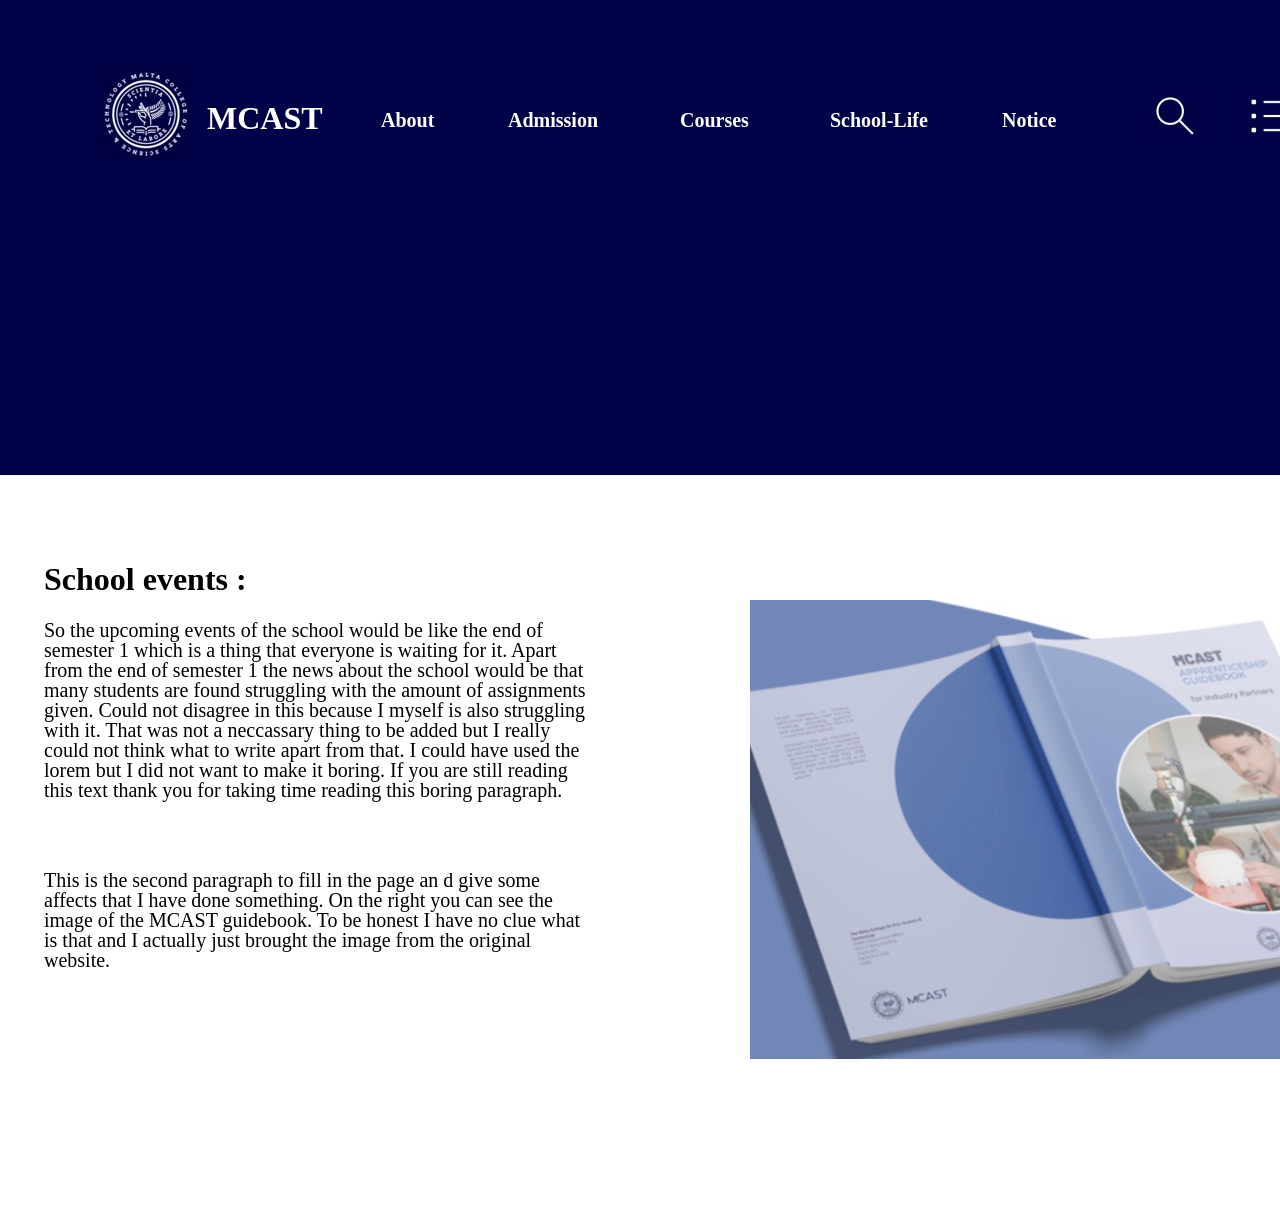
<file: school-life.html>
<!DOCTYPE html>
<html lang="en">
<head>
    <meta charset="UTF-8">
    <meta name="viewport" content="width=device-width, initial-scale=1.0">
    <title>Shool life</title>
</head>

<style>

.logo{
    position: absolute;
    width: 92px;
    height: 93px;
    left: 100px;
    top: 67px;
    size: 5rem;
}

.background{
    position: absolute;
    width: 100%;
    height: 475px;
    left: 0px;
    top: 0px;
    background: #000046;
}

.MCAST{
    position: absolute;
    width: 110px;
    height: 45px;
    left: 207px;
    top: 75px;
    font-family: 'Open Sans';
    font-style: normal;
    font-weight: 600;
    font-size: 32px;
    line-height: 44px;
    color: #FFFFFF;
}

.MCAST a:hover{
    background-color: #000046;
    color: #a7a7eb;
}

.MCAST a{
    color: #ffffff;
    text-decoration: none;
    background-color: #000046;
}

.About {
    position: absolute;
    width: 63px;
    height: 29px;
    left: 381px;
    top: 90px;
    font-family: 'Open Sans';
    font-style: normal;
    font-weight: 600;
    font-size: 20px;
    line-height: 27px;
    color: #FFFFFF;
}

.About a:hover{
    background-color: #000046;
    color: #a7a7eb;
}

.About a{
    color: #ffffff;
    text-decoration: none;
    background-color: #000046;
}

.Admission {
  position: absolute;
  height: 29px;
  left: 508px;
  top: 90px;
  font-family: 'Open Sans';
  font-style: normal;
  font-weight: 600;
  font-size: 20px;
  line-height: 27px;
  color: #FFFFFF;
  width: 108px;
}

.Admission a:hover{
    background-color: #000046;
    color: #a7a7eb;
}

.Admission a{
    color: #ffffff;
    text-decoration: none;
    background-color: #000046;
}

.Courses {
    position: absolute;
    height: 29px;
    left: 680px;
    top: 90px;
    font-family: 'Open Sans';
    font-style: normal;
    font-weight: 600;
    font-size: 20px;
    line-height: 27px;
    color: #FFFFFF;
    width: 86px;
}

.Courses a:hover{
    background-color: #000046;
    color: #a7a7eb;
}

.Courses a{
    color: #ffffff;
    text-decoration: none;
    background-color: #000046;
}

.School-life {
    position: absolute;
    height: 29px;
    left: 830px;
    top: 90px;
    font-family: 'Open Sans';
    font-style: normal;
    font-weight: 600;
    font-size: 20px;
    line-height: 27px;
    color: #FFFFFF;
    width: 108px;
}

.School-life a:hover{
    background-color: #000046;
    color: #a7a7eb;
}

.School-life a{
    color: #ffffff;
    text-decoration: none;
    background-color: #000046;
}

.Notice {
    width: 72px;
    height: 29px;
    left: 1002px;
    top: 90px;
    font-family: 'Open Sans';
    font-style: normal;
    font-weight: 600;
    font-size: 20px;
    line-height: 27px;
    color: #FFFFFF;
    position: absolute;
}

.Notice a:hover{
    background-color: #000046;
    color: #a7a7eb;
}

.Notice a{
    color: #ffffff;
    text-decoration: none;
    background-color: #000046;
}

.search{
    position: absolute;
    height: 53px;
    left: 1150px;
    top: 91px;
    width: 53px;
}

.etcbar {
    position: absolute;
    height: 53px;
    left: 1244px;
    top: 89px;
    width: 53px;
}

.The-school {
    position: absolute;
    height: 46px;
    left: 44px;
    top: 525px;
    font-family: 'Open Sans';
    font-style: normal;
    font-weight: 600;
    font-size: 32px;
    line-height: 44px;
    color: #000000;
    width: 275px;
}

.text{
    width: 550px;
    height: 336px;
    left: 44px;
    top: 600px;
    position: absolute;
    font-family: 'Open Sans';
    font-style: normal;
    font-weight: 400;
    font-size: 20px;
    line-height: 20px;
}

.pic1{
    width: 550px;
    height: 336px;
    left: 750px;
    top: 600px;
    position: absolute;
    font-family: 'Open Sans';
    font-style: normal;
    font-weight: 400;
    font-size: 20px;
    line-height: 20px;
}

.text2{
    width: 550px;
    height: 336px;
    left: 44px;
    top: 850px;
    position: absolute;
    font-family: 'Open Sans';
    font-style: normal;
    font-weight: 400;
    font-size: 20px;
    line-height: 20px;
}


</style>

<body>

    <div class="background">

    <div class="logo">
        <img src="logo.jpg" alt="">
    </div>

    <h1 class="MCAST">
        <a href="index.html">MCAST</a>
    </h1>

    <h2 class="About">
        <a href="aboutuspage.html">About</a>
    </h2>

    <h2 class="Admission">
        <a href="admission.html">Admission</a>
    </h2>

    <h2 class="Courses">
        <a href="courses.html">Courses</a>
    </h2>

    <h2 class="School-life">
        <a href="school-life.html">School-Life</a>
    </h2>

    <h2 class="Notice">
        <a href="notice.html">Notice</a>
    </h2>

    <div class="search">
        <img src="searchbar.jpg" alt="">
    </div>

    <div class="etcbar">
        <img src="etcbar.jpg" alt="">
    </div>

    <div class="The-school">
        <p>School events :</p>
    </div>

    <p class="text">So the upcoming events of the school would be like the end of semester 1 which is a thing that everyone is waiting for it. Apart from the end of semester 1 the news about the school would be that many students are found struggling with the amount of assignments given. Could not disagree in this because I myself is also struggling with it. That was not a neccassary thing to be added but I really could not think what to write apart from that. I could have used the lorem but I did not want to make it boring. If you are still reading this text thank you for taking time reading this boring paragraph.</p>

    <div class="pic1">
        <img src="schoolbook.jpg" alt="">
    </div>

    <p class="text2">This is the second paragraph to fill in the page an d give some affects that I have done something. On the right you can see the image of the MCAST guidebook. To be honest I have no clue what is that and I actually just brought the image from the original website.</p>
    
</body>

</html>
</file>
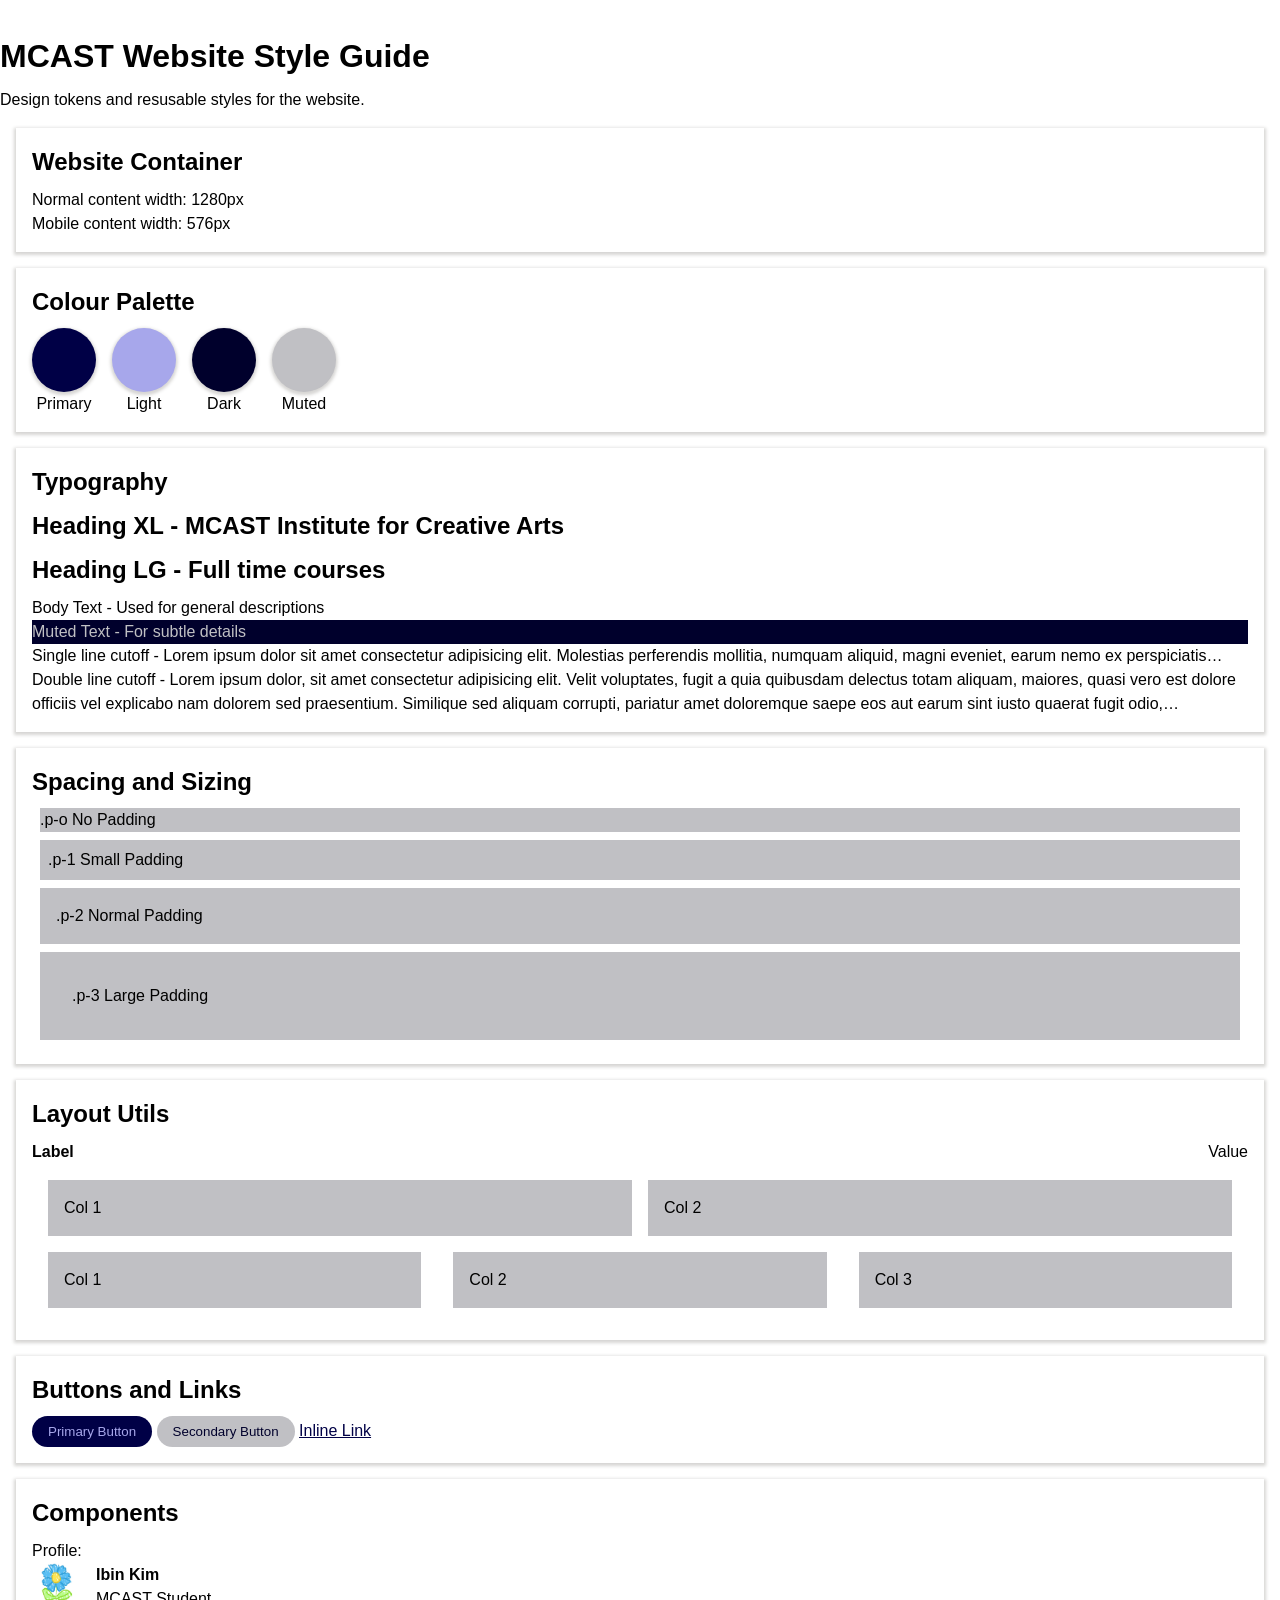
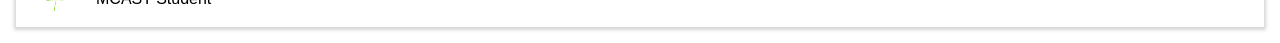
<file: style-guide.html>
<!DOCTYPE html>
<html lang="en">
<head>
    <meta charset="UTF-8">
    <meta name="viewport" content="width=device-width, initial-scale=1.0">

    <link rel="stylesheet" href="style.css">

    <title>MCAST Style Guide</title>
</head>
<body>

    <main class="container">
        <h1>MCAST Website Style Guide</h1>
        <p>Design tokens and resusable styles for the website.</p> 

        <!-- Website Container -->
          <section id="website container" class="m-2 p-2 shadow-dark">
            <h2>Website Container</h2>
            <p>Normal content width: 1280px</p>
            <p>Mobile content width: 576px</p>
         </section>

         <!-- Colour Palette-->
          <section id="colors" class="m-2 p-2 shadow-dark">
            <h2>Colour Palette</h2>

            <article class="swatches d-flex gap-2">
                <!-- Color Swatch -->
                <div class="swatch">
                    <div class="swatch-value bg-primary"></div>
                    <p class="swatch-name">Primary</p>
                </div>

                <!-- Color Swatch -->
                <div class="swatch">
                    <div class="swatch-value bg-light"></div>
                    <p class="swatch-name">Light</p>
                </div>

                <!-- Color Swatch -->
                <div class="swatch">
                    <div class="swatch-value bg-dark"></div>
                    <p class="swatch-name">Dark</p>
                </div>

                <!-- Color Swatch -->
                <div class="swatch">
                    <div class="swatch-value bg-muted"></div>
                    <p class="swatch-name">Muted</p>
                </div>

            </article>
          </section>

          <!-- Fonts and Typography -->
           <section id="typography" class="m-2 p-2 shadow-dark">
            <h2>Typography</h2>

            <h1 class="heading-xl">Heading XL - MCAST Institute for Creative Arts</h1>
            <h2 class="heading-lg">Heading LG - Full time courses</h2>
            <p>Body Text - Used for general descriptions</p>
            <p class="text-muted bg-dark">Muted Text - For subtle details</p>

            <p class="line-1">Single line cutoff - Lorem ipsum dolor sit amet consectetur adipisicing elit. Molestias perferendis mollitia, numquam aliquid, magni eveniet, earum nemo ex perspiciatis voluptates laudantium totam animi exercitationem cum incidunt delectus! Facere minima iusto eveniet officiis excepturi nihil porro eligendi est, voluptatem laborum, neque doloremque laudantium eaque expedita. Mollitia, vitae optio. Iste provident nostrum fugit in eveniet laudantium molestias atque minima, hic quas non pariatur delectus. Alias, distinctio dignissimos corporis corrupti sapiente dicta cumque, veritatis voluptas aut obcaecati repudiandae magni deleniti impedit facilis suscipit in error voluptatibus voluptatum enim voluptatem numquam quas. Velit illum labore est iste? Repellat fugit voluptatem labore. Quam, et libero maiores maxime perferendis harum fugit magni culpa delectus? Non labore sequi eius praesentium necessitatibus enim temporibus. Commodi consectetur autem ex voluptate hic voluptatibus nobis unde totam earum quibusdam. Sed modi voluptates explicabo. Quia, eligendi perferendis. Corrupti consectetur veritatis alias distinctio harum dolorum voluptatum ducimus nam, natus sequi magni voluptate rerum? Perferendis magni iste ratione sit aperiam quis! Laborum aut non quia quisquam molestias aliquam cum quod ea, beatae, officiis soluta inventore sed consequuntur omnis. Similique provident pariatur officia id cupiditate laudantium numquam consectetur illo nemo. At adipisci, sed, dolor rem illo eaque quidem ratione alias amet autem, iusto perferendis esse!</p>
            <p class="line-2">Double line cutoff - Lorem ipsum dolor, sit amet consectetur adipisicing elit. Velit voluptates, fugit a quia quibusdam delectus totam aliquam, maiores, quasi vero est dolore officiis vel explicabo nam dolorem sed praesentium. Similique sed aliquam corrupti, pariatur amet doloremque saepe eos aut earum sint iusto quaerat fugit odio, accusamus enim eius laboriosam maxime. Natus rem labore incidunt assumenda! Quos perspiciatis, impedit numquam porro in eius voluptas, quis ut ducimus non sequi repellendus. At laborum saepe dolorem distinctio id dolorum enim fuga nisi cum, cupiditate quis quidem reiciendis debitis in nostrum voluptatum hic consectetur maiores rem deserunt consequatur labore. Perferendis ipsa sapiente veniam itaque? Asperiores voluptatem quae error veniam eligendi eveniet nesciunt labore unde consectetur culpa repellendus tempore, odit quibusdam illum iure ea inventore! Aperiam quae, blanditiis, numquam hic beatae ad dolores repellat, sunt voluptatum animi in quibusdam laudantium magni facere aliquam non voluptate ducimus reprehenderit? Cum rem quis mollitia libero soluta, voluptatem quidem cumque id labore vero non fugiat iure similique inventore ea ullam aliquid assumenda incidunt nesciunt dolorum ab in quibusdam. Eaque labore similique sit, porro voluptatem quod alias doloremque quae earum tempore iste totam quam dolore autem mollitia vero aliquid quisquam inventore nostrum quia nulla et. Libero veritatis ea doloribus ipsa.</p>
            
           </section>

           <!-- Spacing and Sizing -->
            <section id="spacing" class="m-2 p-2 shadow-dark">
                <h2>Spacing and Sizing</h2>

                <div class="bg-muted p-0 m-1">.p-o No Padding</div>
                <div class="bg-muted p-1 m-1">.p-1 Small Padding</div>
                <div class="bg-muted p-2 m-1">.p-2 Normal Padding</div>
                <div class="bg-muted p-3 m-1">.p-3 Large Padding</div>
            </section>

            <!-- Layout Utils -->
            <section id="layout" class="m-2 p-2 shadow-dark">
                <h2>Layout Utils</h2>

                <div class="d-flex flex-between">
                    <strong>Label</strong>
                    <span>Value</span>
                </div>

                <div class="grid-2col gap-2 m-2">
                    <div class="bg-muted p-2">Col 1</div>
                    <div class="bg-muted p-2">Col 2</div>
                </div>

                <div class="grid-3col gap-3 m-2">
                    <div class="bg-muted p-2">Col 1</div>
                    <div class="bg-muted p-2">Col 2</div>
                    <div class="bg-muted p-2">Col 3</div>                   
                </div>
            </section>

            <!-- Buttons and Links -->
             <section id="layout" class="m-2 p-2 shadow-dark">
                <h2>Buttons and Links</h2>
                
                <button class="btn btn-primary">Primary Button</button>
                <button class="btn btn-secondary">Secondary Button</button>
                <a href="#" class="link">Inline Link</a>
             </section>

             <!-- Components -->
              <section id="components" class="m-2 p-2 shadow-dark">
                <h2>Components</h2>

            <p>Profile:</p>
            <div class="profile">
                <img src="데이지.jpg" alt="">
                <strong class="name">Ibin Kim</strong>
                <span class="job-title">MCAST Student</span>
            </div>
              </section>
    </main>
    
</body>
</html>
</file>
<file: style.css>
:root {
    --primary: #000046;
    --primary-tint: #4d4dc1;
    --primary-shade: #00002c;

    --light: #a7a7eb;
    --dark: #00002c;

    --muted: #c0c0c4;    
    --muted-tint: #dddde2;  
    --muted-shade: #a4a4a8;  

    --font-normal: Roboto, Arial, sans-serif;

    --space-0: 0; /* 0px */
    --space-1: 0.5rem; /* 8px */
    --space-2: 1rem; /* 16px */
    --space-3: 2rem; /* 32px */

    --shadow-dark: 0 0.1rem 0.2rem 0.1rem rgba(54, 48, 41, 0.2);
    --shadow-light: 0 0.1rem 0.2rem 0.1rem rgba(255, 255, 255, 0.5);

}

*{
    box-sizing: border-box;
    /* Will force elements to scale from the border instead */
    margin: 0;
    padding: 0;
}

body{
    font-family: var(--font-normal);
    line-height: 1.5;
}

h1, h2, h3, h4, h5, h6 {
    font-family: var(--font-heading);
    margin-bottom: 0.5rem;
}

/******************** BUTTONS ********************/
.btn{
    border: none;
    border-radius: var(--space-2);
    padding: var(--space-1) var(--space-2);
    cursor: pointer;
}

.btn-primary {
    background-color: var(--primary);
    color: var(--light);
}
.btn-primary:hover {
    background-color: var(--primary-tint);
}
.btn-primary:active {
    background-color: var(--primary-shade);
}

.btn-secondary {
    background-color: var(--muted);
    color: var(--dark);
}
.btn-secondary:hover {
    background-color: var(--muted-tint);
}
.btn-secondary:active {
    background-color: var(--muted-shade);
}

.link {
    color: var(--primary);
    text-decoration: underline;
}
.link:hover {
    color: var(--primary-tint);
}
.link:active {
    color: var(--primary-shade);
}

/******************** COLORS ********************/
.bg-primary { background-color: var(--primary); }
.bg-light { background-color: var(--light); }
.bg-dark { background-color: var(--dark); }
.bg-muted { background-color: var(--muted); }

.text-primary { color: var(--primary) }
.text-light { color: var(--light); }
.text-dark { color: var(--dark); }
.text-muted { color: var(--muted); }

.shadow-dark { box-shadow: var(--shadow-dark); }
.shadow-light { box-shadow: var(--shadow-light); }

/******************** COMPONENTS ********************/
.product-image {
    position: relative;
    /* This will tell the product-tag to behave */
}

.product-image img {
    aspect-ratio: 16 / 9;
    width: 100%;
    object-fit: cover;

    border: 4px solid var(--light);
    border-radius: var(--space-1);

    box-shadow: var(--shadow-dark);
}
.product-image .product-tag {
    background-color: var(--dark);
    color: var(--light);
    box-shadow: var(--shadow-light);

    padding: var(--space-1) var(--space-2);
    border-radius: var(--space-3);

    position: absolute;
    top: var(--space-2);
    left: var(--space-2);
}

.profile {
    display: grid;
    grid-template-rows: repeat(2, 1fr);
    grid-template-columns: auto 1fr;

    column-gap: var(--space-2);
}

.profile img {
    grid-column: 1;
    grid-row: span 2;

    aspect-ratio: 1 / 1;
    width: 3rem;
    object-fit: cover;
    border-radius: 100%;
}

.profile .name {
    grid-column: 2;
    grid-row: 1;
}

.profile .job-title {
    grid-column: 2;
    grid-row: 2;
}

.tags {
    display: flex;
    gap: var(--space-1);
    list-style: none;
}
.tags .tag-item {
    background-color: var(--primary);
    color: var(--light);
    text-decoration: none;

    border-radius: var(--space-2);
    padding: var(--space-1) var(--space-2);
}

/******************** LAYOUT ********************/
.container {
    max-width: 1280px;
    margin: var(--space-3) auto var(--space-0);
}

.d-flex { display: flex; }

.flex-between{ justify-content: space-between; }

.grid-2col {
    display: grid;
    grid-template-columns: repeat(2,1fr); /* repeat 1fr twice */
}

.grid-3col {
    display: grid;
    grid-template-columns: repeat(3, 1fr);
}

/******************** SPACING ********************/
.m-0 { margin: var(--space-0); }
.m-1 { margin: var(--space-1); }
.m-2 { margin: var(--space-2); }
.m-3 { margin: var(--space-3); }

.p-0 { padding: var(--space-0); }
.p-1 { padding: var(--space-1); }
.p-2 { padding: var(--space-2); }
.p-3 { padding: var(--space-3); }

.gap-0 { gap: var(--space-0); }
.gap-1 { gap: var(--space-1); }
.gap-2 { gap: var(--space-2); }
.gap-3 { gap: var(--space-3); }

/******************** SWATCHES ********************/
.swatches{
    display: flex; /* organizes children elements in a line */
}

.swatch .swatch-value{
    aspect-ratio: 1 / 1;
    width: 4rem; /* em - Root font size (16px) */
    border-radius: 100%;
    box-shadow: var(--shadow-dark);
}

.swatch .swatch-name {
    text-align: center;
}

/******************** TEXT ********************/
.line-1 {
    display: -webkit-box; /* Chrome-based browsers */
    -webkit-box-orient: vertical;
    -webkit-line-clamp: 1;
    line-clamp: 1;

    height: 1.5em;
    overflow: clip;
    text-overflow: ellipsis;
}

.line-2 {
    display: -webkit-box; /* Chrome-based browsers */
    -webkit-box-orient: vertical;
    -webkit-line-clamp: 2;
    line-clamp: 2;

    height: 3em;
    overflow: clip;
    text-overflow: ellipsis;
}

/******************** CONTACT FORM ********************/
.contact-form label {
    display: block;
}

.contact-form input,
.contact-form textarea,
.contact-form select {
    appearance: none;

    border-color: var(--dark);
    border-width: 1px;
    border-style: solid;
    border-radius: 4px;

    display: block;
    width: 100%;

    font-family: var(--font-normal);
    font-size: 1em;

    padding: var(--space-1);
}

.contact-form textarea {
    resize: none;
}

.contact-form div {
    margin: var(--space-1) 0;
}

/******************** MOBILE LAYOUT ********************/
@media (max-width: 576px){

    .sm-grid-1col {
        display: grid;
        grid-template-columns: 1fr;
    }

    .sm-grid-2col {
        display: grid;
        grid-template-columns: repeat(2, 1fr);
    }

}
</file>
